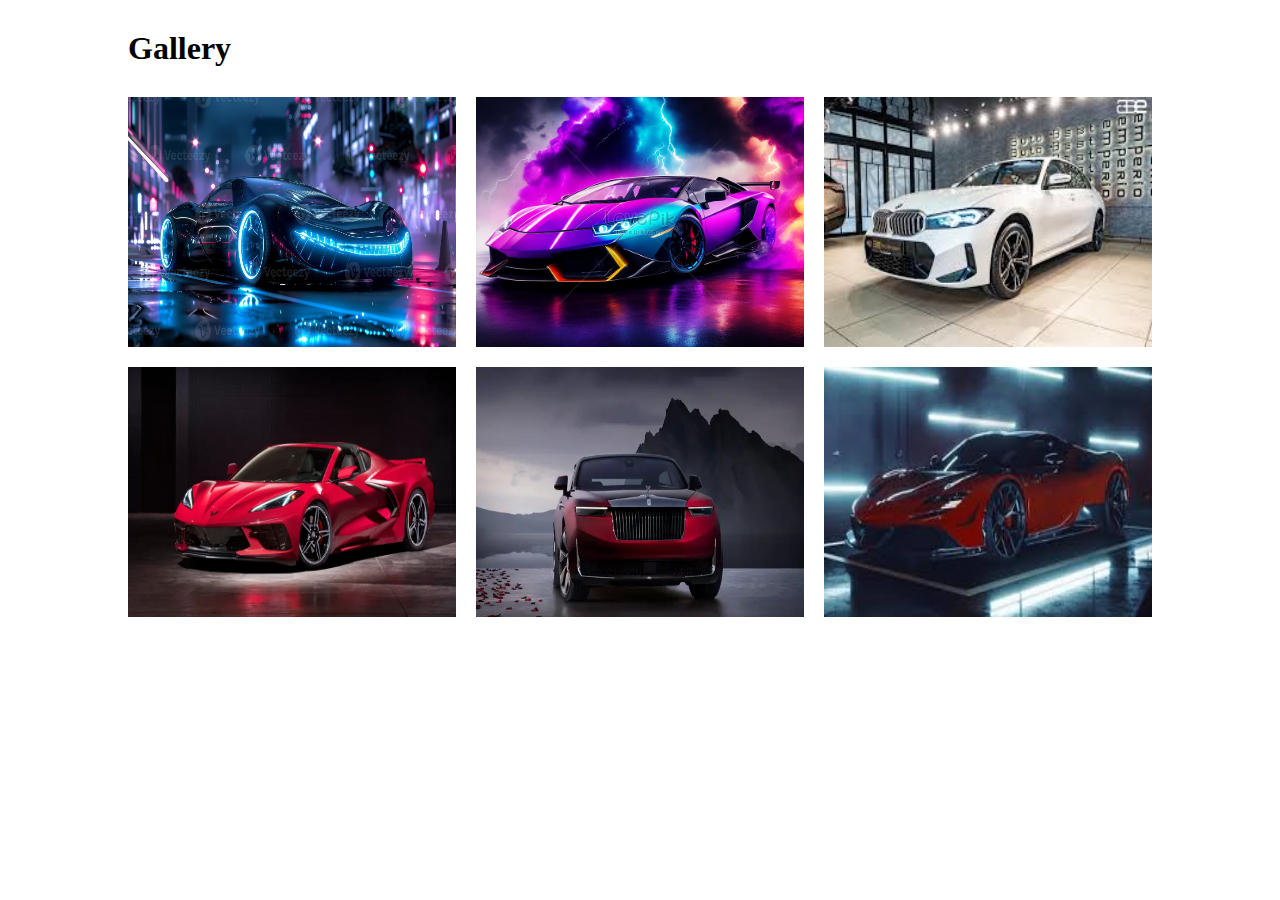
<file: gallery/index.html>
<!DOCTYPE html>
<html lang="en">
<head>
    <meta charset="UTF-8">
    <meta name="viewport" content="width=device-width, initial-scale=1.0">
    <title>Document</title>

    <!-- Main CSS fle -->
     <link rel="stylesheet" href="style.css">

    <!-- media query css file -->
     <link rel="stylesheet" href="media.css">

</head>
<body>

    <!-- gallery starts -->

    <div class="gallery">

        <h1>Gallery</h1>

        <div class="gallerycontiner">
            <img src="images/img1.jpg" alt="">
            <img src="images/img2.jpg" alt="">
            <img src="images/img3.jpg" alt="">
            <img src="images/img4.webp" alt="">
            <img src="images/img5.webp" alt="">
            <img src="images/img6.jpg" alt="">
        </div>
    </div>

    <!-- galley ends -->
    
</body>
</html>
</file>
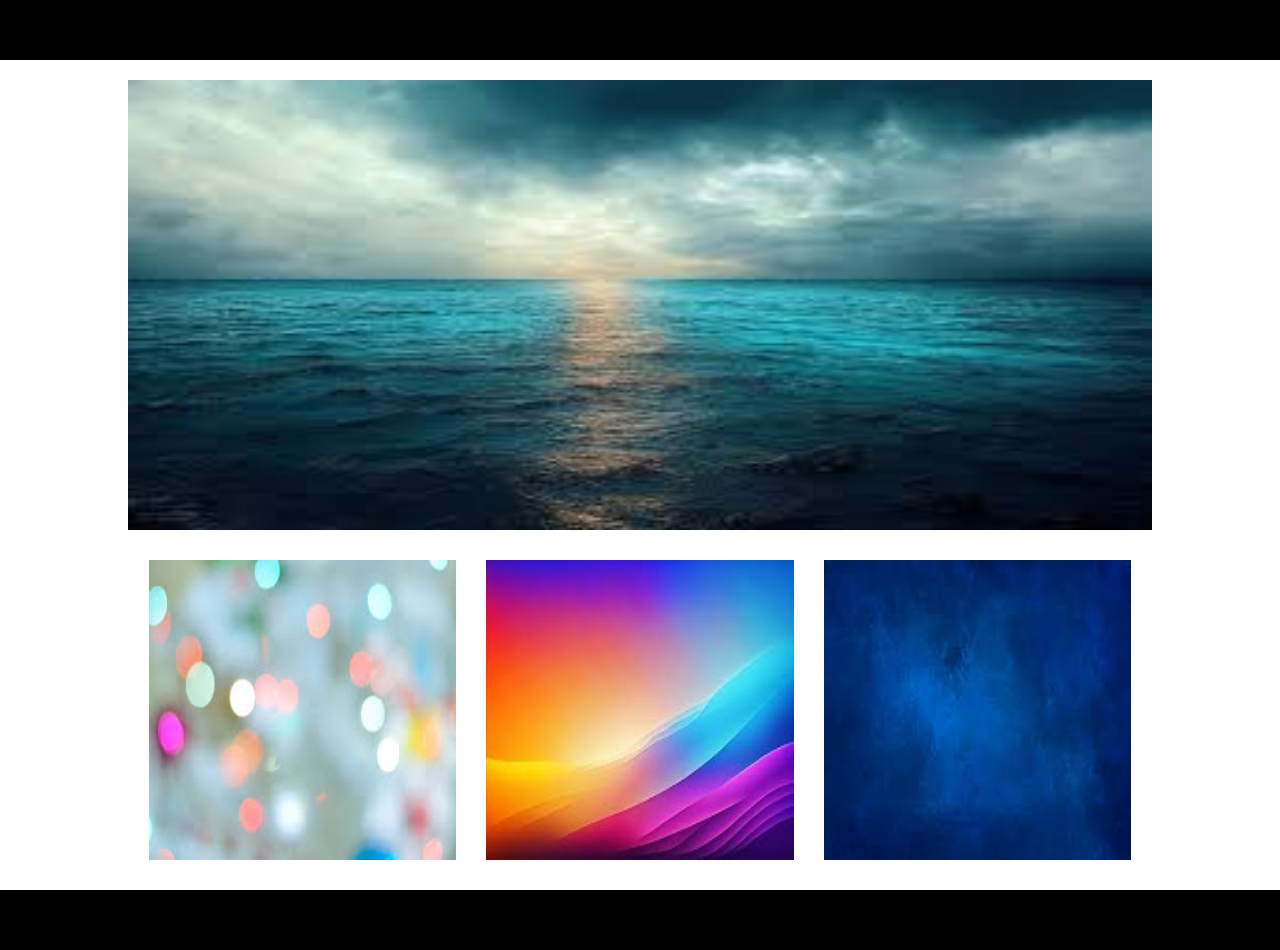
<file: min-width/index.html>
<!DOCTYPE html>
<html lang="en">
<head>
    <meta charset="UTF-8">
    <meta name="viewport" content="width=device-width, initial-scale=1.0">
    <title>Document</title>

    <!-- main css file -->
    <link rel="stylesheet" type="text/css" href="style.css">

    <!-- min-width media file -->
    <link rel="stylesheet" href="min-width.css">
     
</head>
<body>

    <!-- navbar starts -->

    <div class="navbar"></div>

    <!-- navbar ends -->

    <!-- banner starts -->

    <div class="banner">
        <div class="bannercontainer">
            <img src="images/banner.jpg" alt="">
        </div>
    </div>

    <!-- banner ends -->

    <!-- gallery starts -->

    <div class="gallery">
        <div class="gallerycontaier">
            <img src="images/img1.jpg" alt="">
            <img src="images/img-2.jpg" alt="">
            <img src="images/img-3.jpg" alt="">
        </div>
    </div> 

    <!-- gallery ends -->

    <!-- footer starts -->

    <div class="footer"></div>

    <!-- footer ends -->

</body>
</html>
</file>
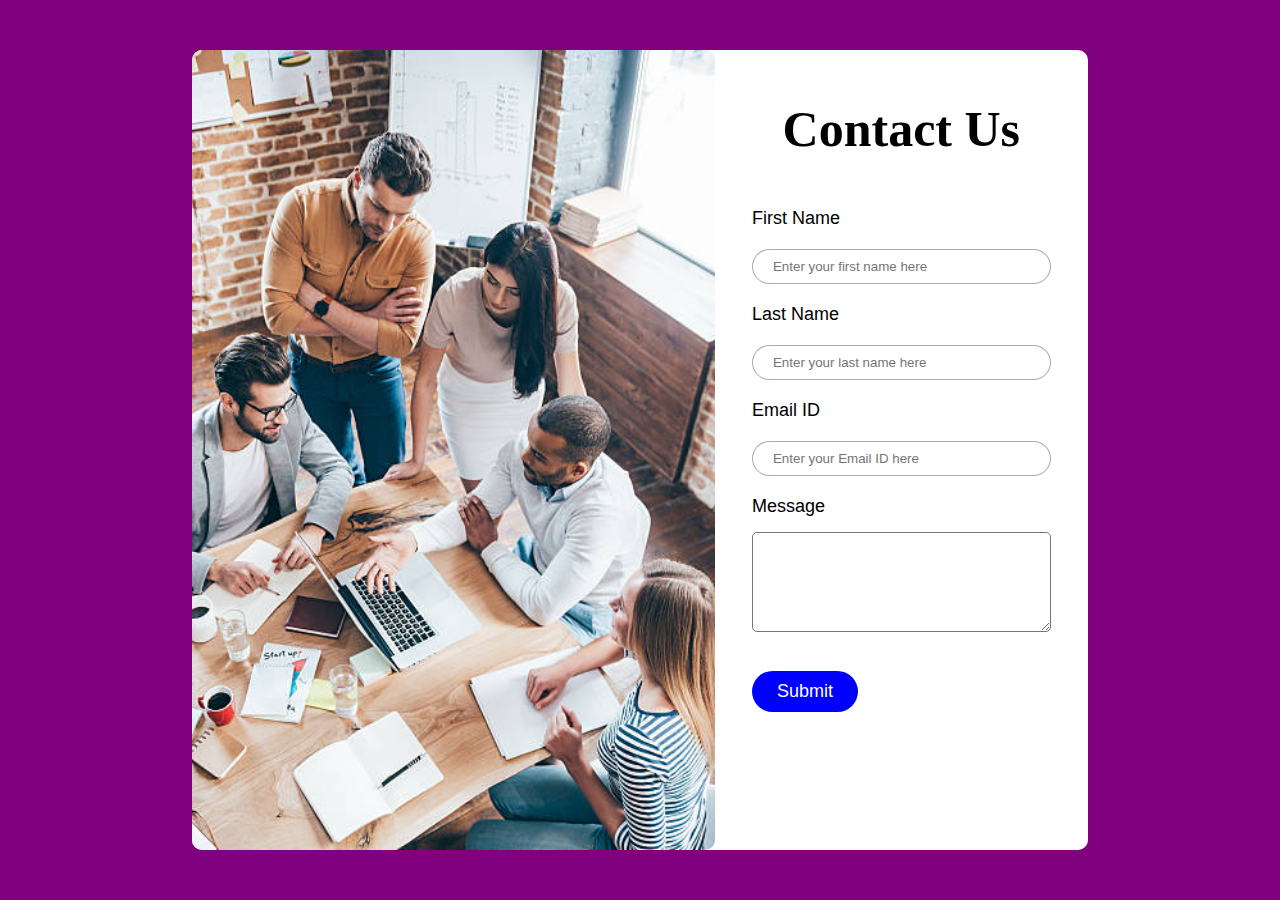
<file: media-query-pratical-exam/task-1/index.html>
<!DOCTYPE html>
<html lang="en">
<head>
    <meta charset="UTF-8">
    <meta name="viewport" content="width=device-width, initial-scale=1.0">
    <title>Document</title>

    <!-- main css file -->
    <link rel="stylesheet" href="style.css">

    <!-- media file -->
    <link rel="stylesheet" href="media.css">

</head>
<body>
    
    <!-- contant form -->

    <div class="contact">
        <div class="contactcontainer">

            <div class="images">
                <img src="images/backimage.jpg" alt="">
            </div>

            <div class="row">

                <h1>Contact Us</h1>

                <div class="form">
                    <div class="col">
                        <label>First Name</label>
                    </div>
                    <div class="col">
                        <input type="text" placeholder="Enter your first name here">
                    </div>
                    <div class="col">
                        <label>Last Name</label>
                    </div>
                    <div class="col">
                        <input type="text" placeholder="Enter your last name here">
                    </div>
                    <div class="col">
                        <label>Email ID</label>
                    </div>
                    <div class="col">
                        <input type="email" placeholder="Enter your Email ID here">
                    </div>
                    <div class="col">
                        <label>Message</label>
                    </div>
                    <div class="col">
                        <textarea></textarea>
                    </div>
                    <div class="col">
                        <button>Submit</button>
                    </div>
                </div>
            </div>

        </div>
    </div>

</body>
</html>
</file>
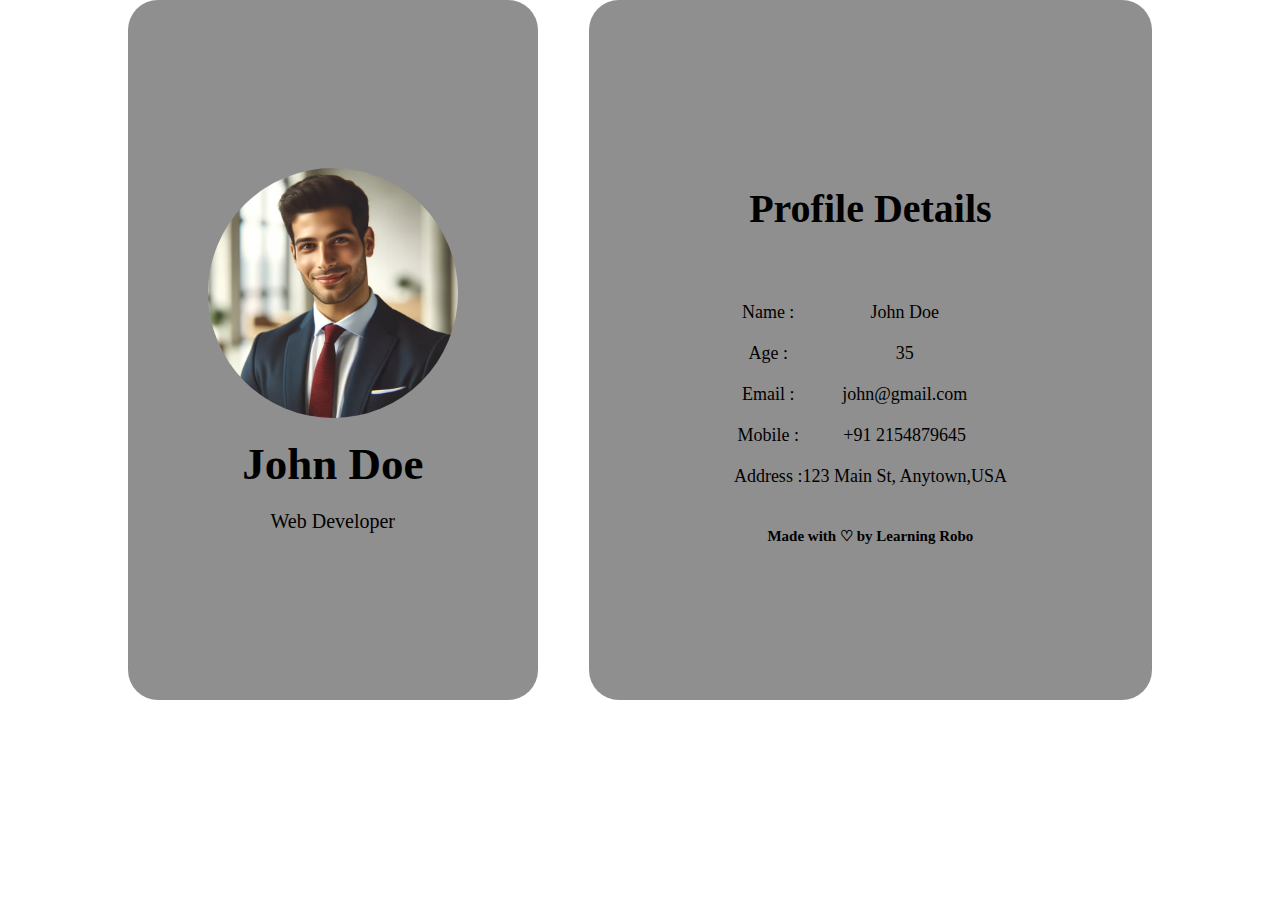
<file: media-query-pratical-exam/task-2/index.html>
<!DOCTYPE html>
<html lang="en">
<head>
    <meta charset="UTF-8">
    <meta name="viewport" content="width=device-width, initial-scale=1.0">
    <title>Document</title>

    <!-- main css file -->
    <link rel="stylesheet" href="style.css">
    
    <!-- media css file -->
    <link rel="stylesheet" href="media.css">
</head>
<body>
    
    <!-- profile starts -->

    <div class="profile">
        <div class="profilecontaner">

            <div class="fornt">

                <img src="images/profile.avif" alt="">

                <div class="info">
                    <h2>John Doe</h2>
                    <span>Web Developer</span>
                </div>

            </div>
            
            <div class="back">

                <h2>Profile Details</h2>

                <div class="details">

                    <div style="display: flex; justify-content: space-evenly; width: 100%; margin: 20px auto;">
                        <ul>
                            <li>Name :</li>
                            <li>Age :</li>
                            <li>Email :</li>
                            <li>Mobile :</li>
                            <li>Address :</li>
                        </ul>

                        <ul>
                            <li>John Doe</li>
                            <li>35</li>
                            <li>john@gmail.com</li>
                            <li>+91 2154879645</li>
                            <li>123 Main St, Anytown,USA</li>
                        </ul>
                    </div>


                    <h5>Made with &#9825; by <strong>Learning Robo</strong></h5>
                </div>

            </div>

        </div>
    </div>

</body>
</html>
</file>
<file: gallery/style.css>
*
{
    margin: 0%;
    padding: 0%;
    box-sizing: border-box;
}
.gallery 
{
    width: 100%;
}
.gallery h1
{
    width: 80%;
    margin: 30px auto;
}
.gallerycontiner
{
    width: 80%;
    margin: auto;
    display: flex;
    justify-content: space-between;
    flex-wrap: wrap;
}
.gallerycontiner img
{
    height: 250px;
    width: 32%;
    margin-bottom: 20px;
}
</file>
<file: gallery/media.css>
@media (max-width:1024px)
{
    .gallerycontiner
    {
        width: 80%;
        margin: auto;
        display: flex;
        justify-content: space-between;
        flex-wrap: wrap;
    }
    .gallerycontiner img
    {
        height: 250px;
        width: 48%;
        margin-bottom: 20px;
    }
}

@media (max-width:650px)
{
    .gallerycontiner
    {
        width: 80%;
        margin: auto;
        display: flex;
        justify-content: space-between;
        flex-wrap: wrap;
    }
    .gallerycontiner img
    {
        height: 250px;
        width: 90%;
        margin-bottom: 20px;
    }
}
</file>
<file: min-width/style.css>
*
{
    margin: 0%;
    padding: 0%;
    box-sizing: border-box;
}

    /* navbar starts */

.navbar
{
    height: 60px;
    width: 100%;
    background-color: black;
}

    /* navbar ends */

    /* banner starts */

.banner
{
    margin: 20px 0px;
    width: 100%;
}
.bannercontainer
{
    height: 450px;
    width: 80%;
    margin: auto;
}
.bannercontainer img
{
    height: 450px;
    width: 100%;
}

    /* banner ends */

    /* gallery starts  */

.gallery
{
    margin: 20px 0px;
    width: 100%;
    display: flex;
    justify-content: center;
    align-items: center;
}
.gallerycontaier
{
    width: 80%;
    margin: auto;
    display: flex;
    justify-content: space-evenly;
    align-items: center;
}
.gallerycontaier img
{
    height: 300px;
    width: 30%;
}

    /* gallery ends */

    /* footer starts */

.footer
{
    height: 60px;
    width: 100%;
    background-color: black;
}

    /* footer ends */
</file>
<file: min-width/min-width.css>
@media (min-width:576px)
{
    .gallery
    {

    }
    .gallerycontaier 
    {
        display: flex;
        flex-direction: column;
    }
    .gallerycontaier img
    {
        height: 300px;
        margin: 10px;
        width: 100%;
    }
}

@media (min-width:767px)
{
    .gallery
    {

    }
    .gallerycontaier 
    {
        display: flex;
        flex-direction: row;
        flex-wrap: wrap;
        justify-content: space-evenly;
        align-items: center;
    }
    .gallerycontaier img
    {
        height: 300px;
        margin: 10px;
        width: 45%;
    }
}

@media (min-width:992px)
{
    .gallery
    {

    }
    .gallerycontaier 
    {
        display: flex;
        flex-direction: row;
        justify-content: space-evenly;
        align-items: center;
    }
    .gallerycontaier img
    {
        height: 300px;
        margin: 10px;
        width: 30%;
    }
}
</file>
<file: media-query-pratical-exam/task-1/style.css>
*
{
    margin: 0%;
    padding: 0%;
    box-sizing: border-box;
}
body
{
    background-color: purple;
}
.contact
{
    width: 100%;
    position: absolute;
    transform: translate(-50%,-50%);
    top: 50%;
    left: 50%;
}
.contactcontainer
{
    border-radius: 10px;
    height: 800px;
    width: 70%;
    margin: auto;
    background-color: white;
    border-radius: 10px;
    display: flex;
    justify-content: space-evenly;
}
.contactcontainer .row h1
{
    margin: 30px 0px 50px 0px;
    padding-top: 20px;
    font-size: 50px;
    text-align: center;
}
.contactcontainer .row
{
    height: 800px;
    width: 50%;
    margin: auto;
}
.contactcontainer .row .form
{
    width: 80%;
    margin: auto;
}
.contactcontainer .images
{
    height: 800px;
    width: 70%;
}
.contactcontainer img
{
    border-radius: 10px;
    height: 100%;
    width: 100%;
}
.contactcontainer .row input
{
    margin: 20px 0px;
    padding-left: 20px;
    outline: none;
    height: 35px;
    width: 100%;
    border: 1px solid rgba(113, 113, 113, 0.588);
    border-radius: 50px;
}
.contactcontainer .row textarea
{
    margin: 15px 0px;
    height: 100px;
    width: 100%;
    border-radius: 5px;
    outline: none;
    padding-left: 20px;
    padding-top: 10px;
}
.contactcontainer .row label
{
    font-size: 18px;
    font-family: Arial, Helvetica, sans-serif;
}
.contactcontainer .row button
{
    font-size: 18px;
    padding: 10px 25px;
    background-color: blue;
    color: white;
    outline: none;
    border: none;
    border-radius: 50px;
    margin: 20px 0px;
}
</file>
<file: media-query-pratical-exam/task-1/media.css>
@media (max-width:992px)
{
    .contactcontainer
    {
        height: auto;
        display: flex;
        flex-direction: row;
        justify-content: space-evenly;
    }
    .contactcontainer .images
    {
        height: 800px;
        width: 70%;
    }
    .contactcontainer img
    {
        border-radius: 0px;
    }
    .contactcontainer .row
    {
        height: 800px;
        width: 60%;
        margin: auto;
    }
}

@media (max-width:768px)
{
    .contactcontainer
    {
        height: auto;
        display: flex;
        flex-direction: column;
        justify-content: space-evenly;
    }
    .contactcontainer .images
    {
        height: 800px;
        width: 100%;
    }
    .contactcontainer img
    {
        border-radius: 0px;
    }
    .contactcontainer .row
    {
        height: 800px;
        width: 80%;
        margin: auto;
    }
}       
@media (max-width:576px)
{
    .contactcontainer
    {
        height: auto;
        display: flex;
        flex-direction: column;
        justify-content: space-evenly;
    }
    .contactcontainer .images
    {
        height: 800px;
        width: 100%;
    }
    .contactcontainer img
    {
        border-radius: 0px;
    }
    .contactcontainer .row
    {
        height: 800px;
        width: 80%;
        margin: auto;
    }

}
</file>
<file: media-query-pratical-exam/task-2/style.css>
*
{
    margin: 0%;
    padding: 0%;
    box-sizing: border-box;
}
.profile
{
    width: 100%;
}
.profilecontaner
{
    height: 700px;
    width: 80%;
    margin: auto;
    display: flex;
    justify-content: space-between;
}
.fornt
{
    display: flex;
    flex-direction: column;
    justify-content: center;
    align-items: center;
    background-color: rgba(41, 41, 41, 0.527);
    border-radius: 30px;
    width: 40%;
    text-align: center;
}
.fornt img
{
    height: 250px;
    width: 250px;
    border-radius: 50%;
}
.fornt h2
{
    font-size: 45px;
    margin: 20px 0px;
}
.fornt span
{
        font-size: 20px;
}
.back
{
    background-color: rgba(41, 41, 41, 0.527);
    border-radius: 30px;
    width: 55%;
    text-align: center;
    display: flex;
    flex-direction: column;
    align-items: center;
    justify-content: center;
}
.back h2
{
    font-size: 40px;
    margin: 30px 0px;
}
.back span
{
    margin-left: 0%;
    font-size: 18px;
    font-weight: 600;
}
.back p
{
    display: inline;
}
ul li
{
    margin: 20px 0px;
    font-size: 18px;
    list-style: none;
}
h5
{
    margin-top: 20px;
    font-size: 15px;
}
</file>
<file: media-query-pratical-exam/task-2/media.css>
@media (max-width:992px)
{
    .profilecontaner
    {
        height: auto;
        width: 90%;
        display: flex;
        flex-direction: row;
        justify-content: space-between;
    }
    .fornt img
    {
        height: 2500px;
        width: 250px;
        border-radius: 50%;
    }
    .fornt
    {
        height: 500px;
        margin: 20px 0px;
        width: 40%;
    }
    .back
    {
        height: 500px;
        width: 55%;
    }
}

@media (max-width:768px)
{
    .profilecontaner
    {
        height: auto;
        width: 90%;
        display: flex;
        flex-direction: column;
        justify-content: space-between;
    }
    .fornt img
    {
        height: 200px;
        width: 200px;
        border-radius: 50%;
    }
    .fornt
    {
        height: 500px;
        margin: 0px 0px;
        width: 80%;
    }
    .back
    {
        height: 500px;
        width: 80%;
    }
}

@media (max-width:576px)
{
    .profilecontaner
    {
        height: auto;
        width: 90%;
        display: flex;
        flex-direction: column;
        justify-content: space-between;
    }
    .fornt img
    {
        height: 150px;
        width: 150px;
        border-radius: 50%;
    }
    .fornt
    {
        height: 500px;
        margin: 20px 0px;
        width: 80%;
    }
    .back
    {
        height: 500px;
        width: 80%;
    }
}
</file>
